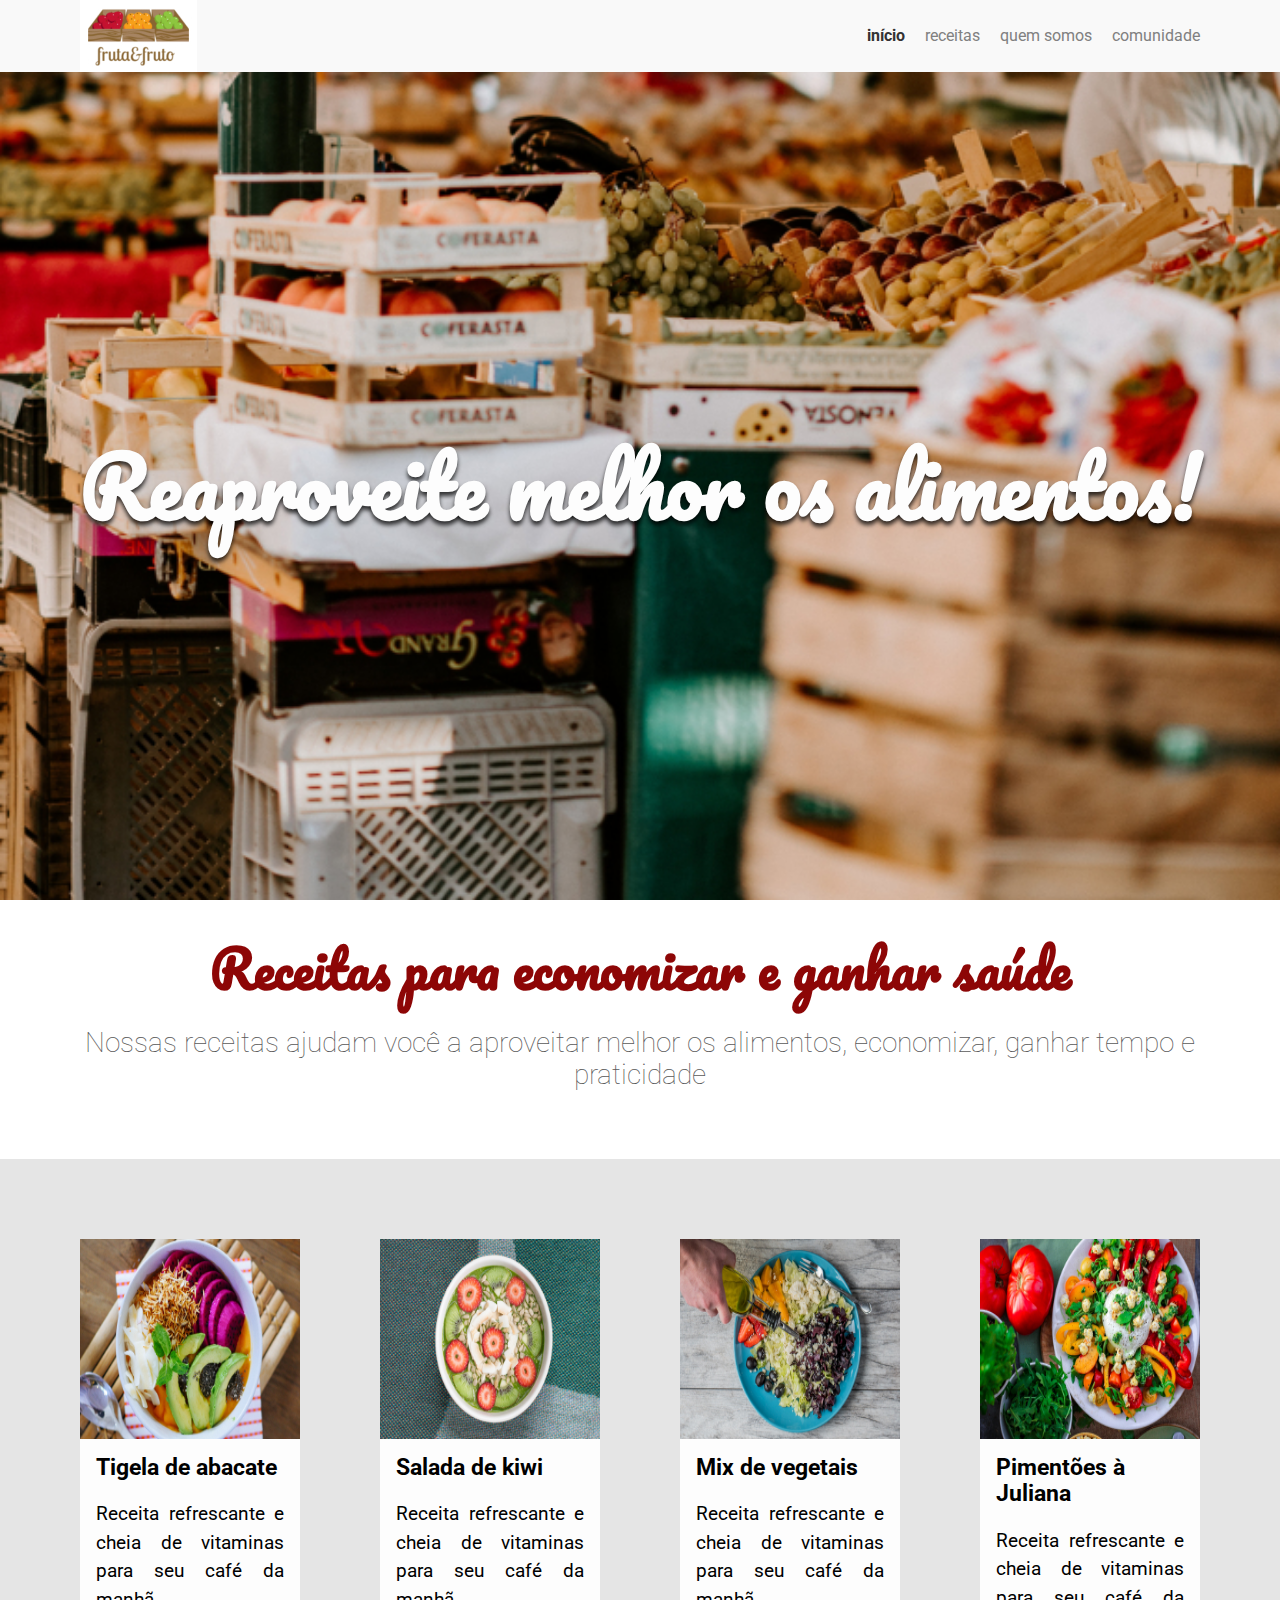
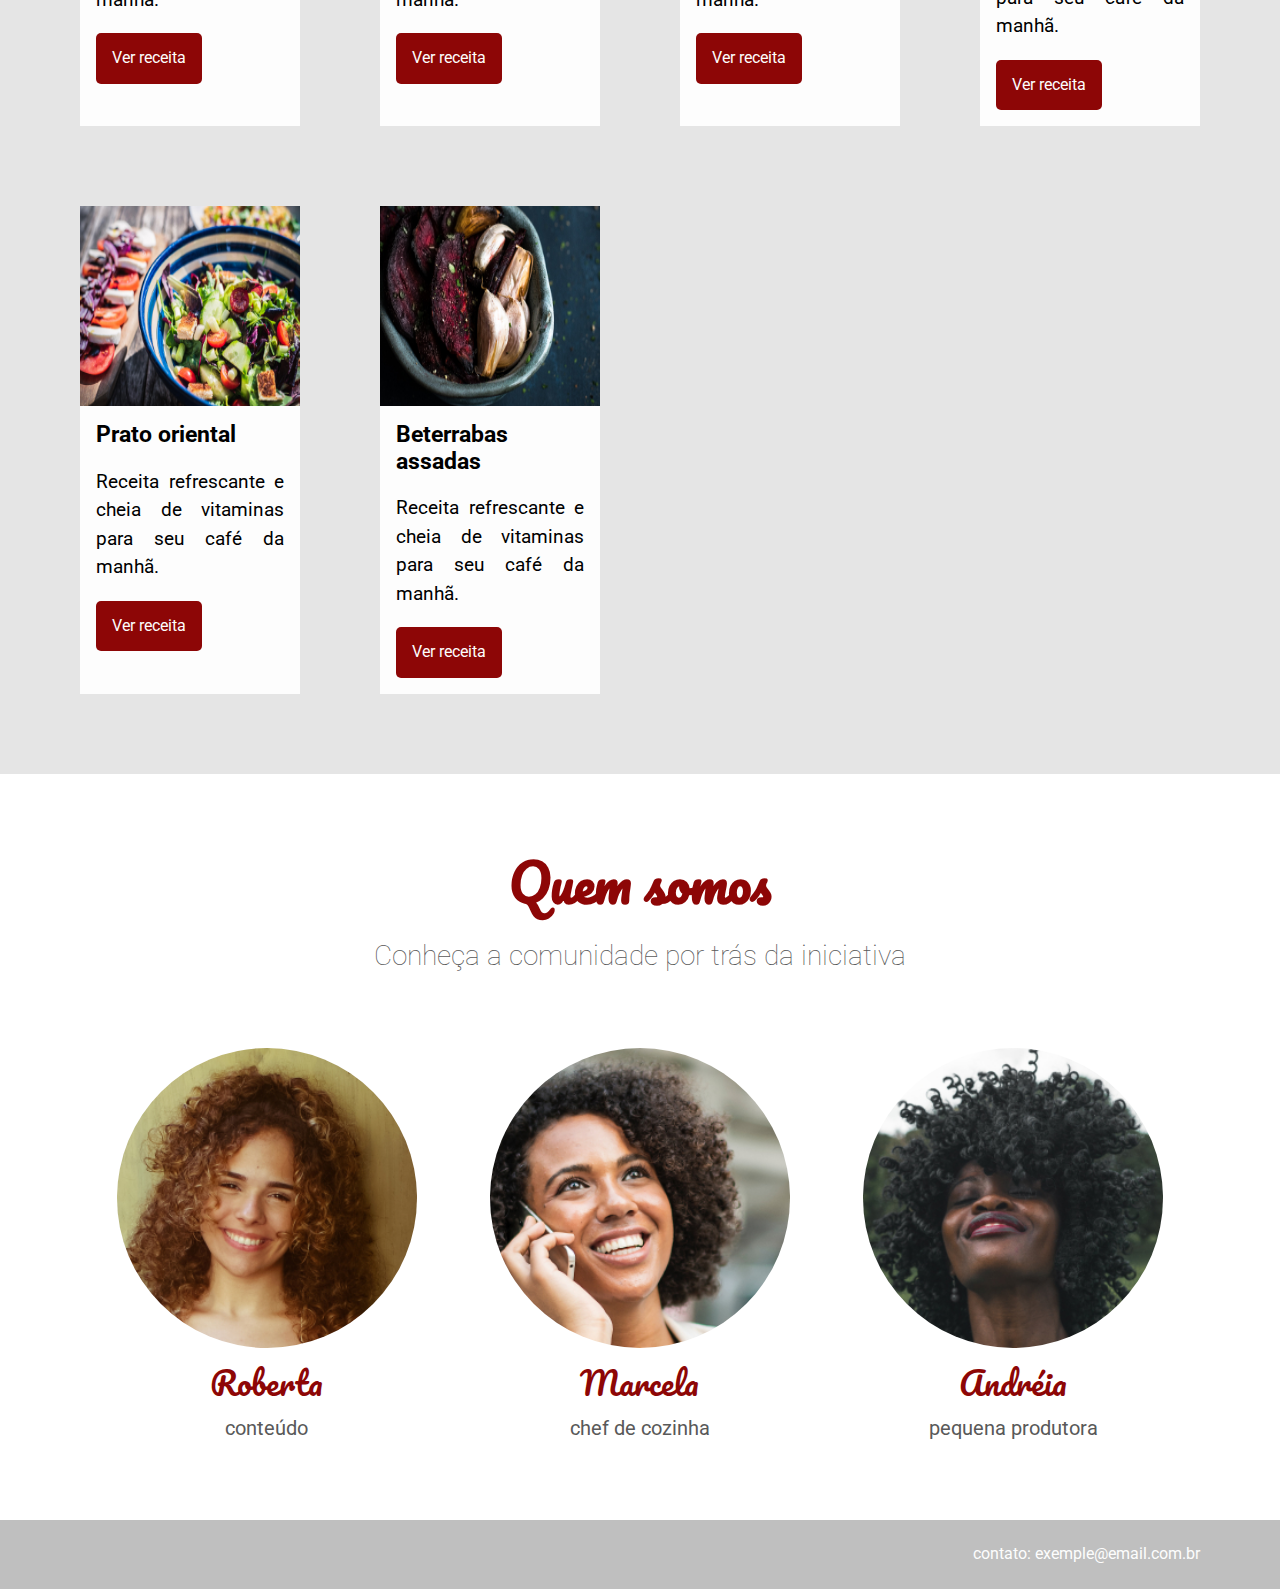
<file: index.html>
<!DOCTYPE html>
<html lang="pt-BR">

<head>
    <link href="https://fonts.googleapis.com/css?family=Pacifico|Roboto:100,300,400,500,700,900" rel="stylesheet" />
    <meta charset="UTF-8" />
    <meta name="viewport" content="width=device-width, initial-scale=1.0" />
    <meta http-equiv="X-UA-Compatible" content="ie=edge" />
    <title>Fruta & Fruto</title>
    <link href="./assets/css/normalize.css" rel="stylesheet" />
    <link href="./assets/css/reset.css" rel="stylesheet" />
    <link rel="stylesheet" href="./assets/css/cabecalho.css">
    <link rel="stylesheet" href="./assets/css/sobre.css">
    <link rel="stylesheet" href="./assets/css/banner.css">
    <link rel="stylesheet" href="./assets/css/receita.css">
    <link rel="stylesheet" href="./assets/css/quemsomos.css">
    <link rel="stylesheet" href="./assets/css/pessoa.css">
    <link rel="stylesheet" href="./assets/css/rodape.css">
    <link rel="stylesheet" href="./assets/css/logo.css">
</head>

<body>
    <header class="cabecalho">
        <img class="logo" alt="Fruta e Fruto" src="./assets/img/logo.jpg"></img>
        <nav class="menu">
            <ul class="menu__lista">
                <li class="menu__item"><a class="menu__link ativo" href="#">início</a></li>
                <li class="menu__item"><a class="menu__link" href="#">Receitas</a></li>
                <li class="menu__item"><a class="menu__link" href="#">Quem Somos</a></li>
                <li class="menu__item"><a class="menu__link" href="#">Comunidade</a></li>
            </ul>
        </nav>
    </header>
    <section class="banner">
        <div class="banner__img" src="./assets/img/banner.jpg" alt="Banner Alimentos"></div>
        <h2 class="banner__titulo">Reaproveite melhor os alimentos!</h2>
    </section>
    <section class="sobre">
        <h2 class="sobre__titulo">Receitas para economizar e ganhar saúde</h2>
        <p class="sobre__descricao">Nossas receitas ajudam você a aproveitar melhor os alimentos,
            economizar, ganhar tempo e praticidade</p>
    </section>
    <section class="receitas">
        <div class="receita">
            <img alt="Tigela de abacate" class="receita__imagem" src="./assets/img/receitas/tigela-de-abacate.jpg" />
            <div class="receita__conteudo">
                <h4 class="receita__titulo">Tigela de abacate</h4>
                <p class="receita__descricao">Receita refrescante e cheia de vitaminas para seu café da manhã.</p>
                <button class="receita__botao">Ver receita</button>
            </div>
        </div>
        <div class="receita">
            <img alt="Salada de kiwi" class="receita__imagem" src="./assets/img/receitas/salada-de-kiwi.jpg" />
            <div class="receita__conteudo">
                <h4 class="receita__titulo">Salada de kiwi</h4>
                <p class="receita__descricao">Receita refrescante e cheia de vitaminas para seu café da manhã.</p>
                <button class="receita__botao">Ver receita</button>
            </div>
        </div>
        <div class="receita">
            <img alt="Mix de vegetais" class="receita__imagem" src="./assets/img/receitas/mix-de-vegetais.jpg" />
            <div class="receita__conteudo">
                <h4 class="receita__titulo">Mix de vegetais</h4>
                <p class="receita__descricao">Receita refrescante e cheia de vitaminas para seu café da manhã.</p>
                <button class="receita__botao">Ver receita</button>
            </div>
        </div>
        <div class="receita">
            <img alt="Pimentões à Juliana" class="receita__imagem"
                src="./assets/img/receitas/pimentoes-a-juliana.jpg" />
            <div class="receita__conteudo">
                <h4 class="receita__titulo">Pimentões à Juliana</h4>
                <p class="receita__descricao">Receita refrescante e cheia de vitaminas para seu café da manhã.</p>
                <button class="receita__botao">Ver receita</button>
            </div>
        </div>
        <div class="receita">
            <img alt="Prato oriental" class="receita__imagem" src="./assets/img/receitas/prato-oriental.jpg" />
            <div class="receita__conteudo">
                <h4 class="receita__titulo">Prato oriental</h4>
                <p class="receita__descricao">Receita refrescante e cheia de vitaminas para seu café da manhã.</p>
                <button class="receita__botao">Ver receita</button>
            </div>
        </div>
        <div class="receita">
            <img alt="Beterrabas assadas" class="receita__imagem" src="./assets/img/receitas/beterrabas-assadas.jpg" />
            <div class="receita__conteudo">
                <h4 class="receita__titulo">Beterrabas assadas</h4>
                <p class="receita__descricao">Receita refrescante e cheia de vitaminas para seu café da manhã.</p>
                <button class="receita__botao">Ver receita</button>
            </div>
        </div>
    </section>
    <section class="quem-somos">
        <h3 class="quem-somos__titulo">Quem somos</h3>
        <p class="quem-somos__descricao">Conheça a comunidade por trás da iniciativa</p>
        <div class="pessoas">
            <div class="pessoa">
                <div class="pessoa__imagem pessoa__imagem--roberta"></div>
                <span class="pessoa__nome">Roberta</span>
                <span class="pessoa__funcao">Conteúdo</span>
            </div>
            <div class="pessoa">
                <div class="pessoa__imagem pessoa__imagem--marcela"></div>
                <span class="pessoa__nome">Marcela</span>
                <span class="pessoa__funcao">Chef de cozinha</span>
            </div>
            <div class="pessoa">
                <div class="pessoa__imagem pessoa__imagem--andreia"></div>
                <span class="pessoa__nome">Andréia</span>
                <span class="pessoa__funcao">Pequena Produtora</span>
            </div>
        </div>
    </section>
    <footer class="rodape">
        Contato: exemple@email.com.br
    </footer>
</body>

</html>
</file>
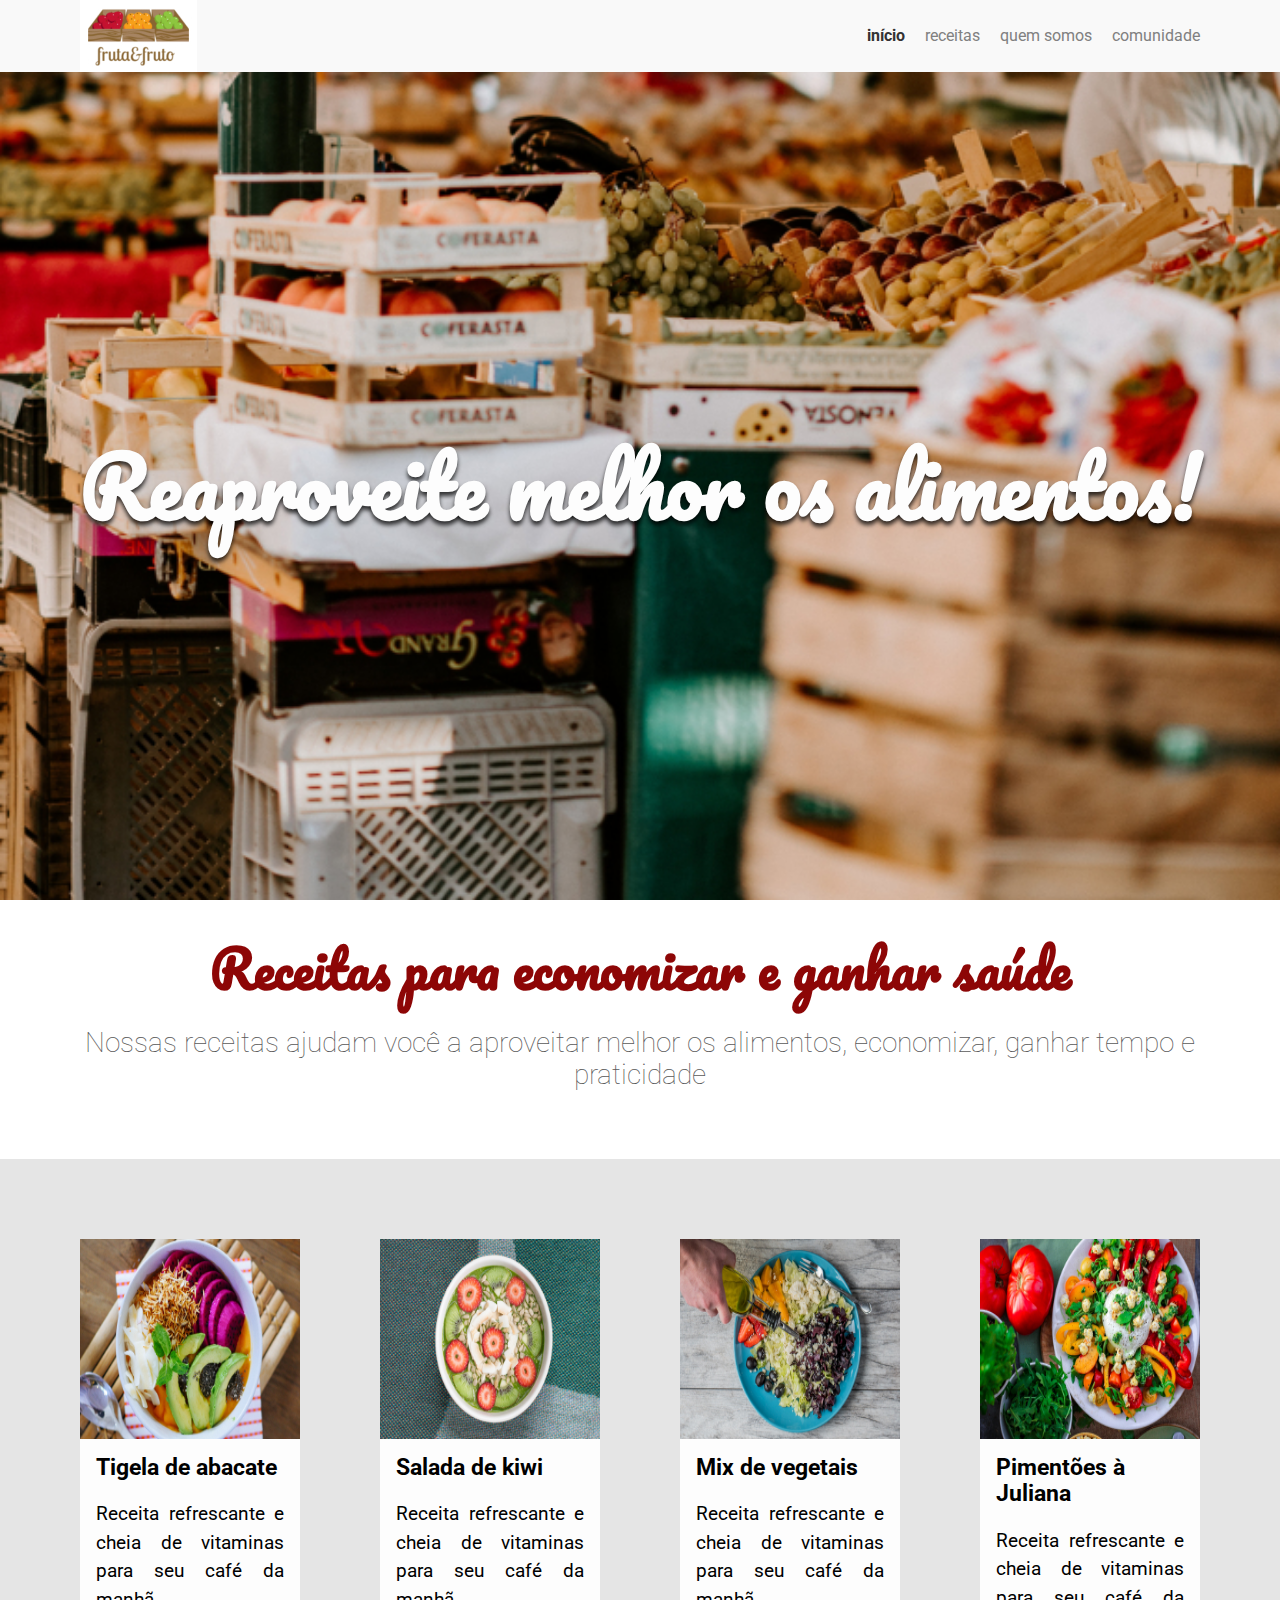
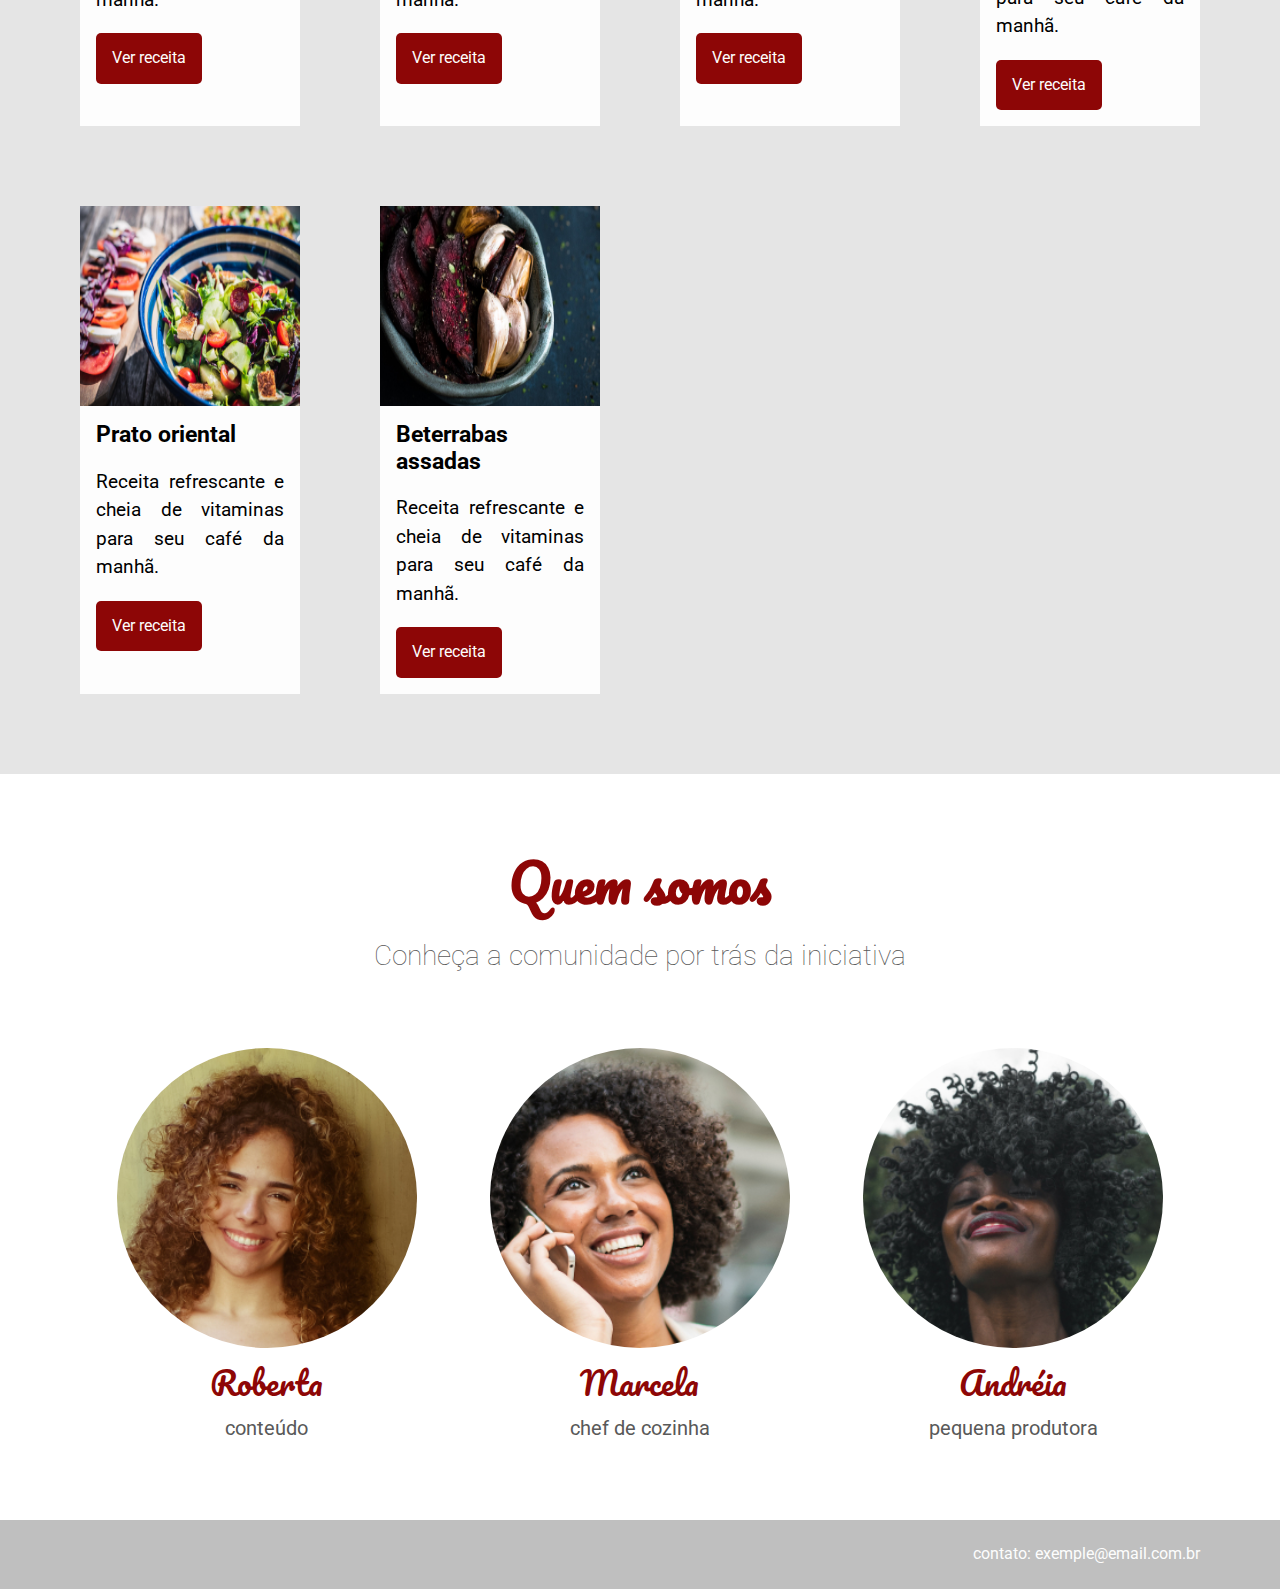
<file: Fruta&Fruto/index.html>
<!DOCTYPE html>
<html lang="pt-BR">

<head>
    <link href="https://fonts.googleapis.com/css?family=Pacifico|Roboto:100,300,400,500,700,900" rel="stylesheet" />
    <meta charset="UTF-8" />
    <meta name="viewport" content="width=device-width, initial-scale=1.0" />
    <meta http-equiv="X-UA-Compatible" content="ie=edge" />
    <title>Fruta & Fruto</title>
    <link href="./assets/css/normalize.css" rel="stylesheet" />
    <link href="./assets/css/reset.css" rel="stylesheet" />
    <link rel="stylesheet" href="./assets/css/cabecalho.css">
    <link rel="stylesheet" href="./assets/css/sobre.css">
    <link rel="stylesheet" href="./assets/css/banner.css">
    <link rel="stylesheet" href="./assets/css/receita.css">
    <link rel="stylesheet" href="./assets/css/quemsomos.css">
    <link rel="stylesheet" href="./assets/css/pessoa.css">
    <link rel="stylesheet" href="./assets/css/rodape.css">
    <link rel="stylesheet" href="./assets/css/logo.css">
</head>

<body>
    <header class="cabecalho">
        <img class="logo" alt="Fruta e Fruto" src="assets/img/logo.jpg"></img>
        <nav class="menu">
            <ul class="menu__lista">
                <li class="menu__item"><a class="menu__link ativo" href="#">início</a></li>
                <li class="menu__item"><a class="menu__link" href="#">Receitas</a></li>
                <li class="menu__item"><a class="menu__link" href="#">Quem Somos</a></li>
                <li class="menu__item"><a class="menu__link" href="#">Comunidade</a></li>
            </ul>
        </nav>
    </header>
    <section class="banner">
        <div class="banner__img" src="/assets/img/banner.jpg" alt="Banner Alimentos"></div>
        <h2 class="banner__titulo">Reaproveite melhor os alimentos!</h2>
    </section>
    <section class="sobre">
        <h2 class="sobre__titulo">Receitas para economizar e ganhar saúde</h2>
        <p class="sobre__descricao">Nossas receitas ajudam você a aproveitar melhor os alimentos,
            economizar, ganhar tempo e praticidade</p>
    </section>
    <section class="receitas">
        <div class="receita">
            <img alt="Tigela de abacate" class="receita__imagem" src="./assets/img/receitas/tigela-de-abacate.jpg" />
            <div class="receita__conteudo">
                <h4 class="receita__titulo">Tigela de abacate</h4>
                <p class="receita__descricao">Receita refrescante e cheia de vitaminas para seu café da manhã.</p>
                <button class="receita__botao">Ver receita</button>
            </div>
        </div>
        <div class="receita">
            <img alt="Salada de kiwi" class="receita__imagem" src="./assets/img/receitas/salada-de-kiwi.jpg" />
            <div class="receita__conteudo">
                <h4 class="receita__titulo">Salada de kiwi</h4>
                <p class="receita__descricao">Receita refrescante e cheia de vitaminas para seu café da manhã.</p>
                <button class="receita__botao">Ver receita</button>
            </div>
        </div>
        <div class="receita">
            <img alt="Mix de vegetais" class="receita__imagem" src="./assets/img/receitas/mix-de-vegetais.jpg" />
            <div class="receita__conteudo">
                <h4 class="receita__titulo">Mix de vegetais</h4>
                <p class="receita__descricao">Receita refrescante e cheia de vitaminas para seu café da manhã.</p>
                <button class="receita__botao">Ver receita</button>
            </div>
        </div>
        <div class="receita">
            <img alt="Pimentões à Juliana" class="receita__imagem"
                src="./assets/img/receitas/pimentoes-a-juliana.jpg" />
            <div class="receita__conteudo">
                <h4 class="receita__titulo">Pimentões à Juliana</h4>
                <p class="receita__descricao">Receita refrescante e cheia de vitaminas para seu café da manhã.</p>
                <button class="receita__botao">Ver receita</button>
            </div>
        </div>
        <div class="receita">
            <img alt="Prato oriental" class="receita__imagem" src="./assets/img/receitas/prato-oriental.jpg" />
            <div class="receita__conteudo">
                <h4 class="receita__titulo">Prato oriental</h4>
                <p class="receita__descricao">Receita refrescante e cheia de vitaminas para seu café da manhã.</p>
                <button class="receita__botao">Ver receita</button>
            </div>
        </div>
        <div class="receita">
            <img alt="Beterrabas assadas" class="receita__imagem" src="./assets/img/receitas/beterrabas-assadas.jpg" />
            <div class="receita__conteudo">
                <h4 class="receita__titulo">Beterrabas assadas</h4>
                <p class="receita__descricao">Receita refrescante e cheia de vitaminas para seu café da manhã.</p>
                <button class="receita__botao">Ver receita</button>
            </div>
        </div>
    </section>
    <section class="quem-somos">
        <h3 class="quem-somos__titulo">Quem somos</h3>
        <p class="quem-somos__descricao">Conheça a comunidade por trás da iniciativa</p>
        <div class="pessoas">
            <div class="pessoa">
                <div class="pessoa__imagem pessoa__imagem--roberta"></div>
                <span class="pessoa__nome">Roberta</span>
                <span class="pessoa__funcao">Conteúdo</span>
            </div>
            <div class="pessoa">
                <div class="pessoa__imagem pessoa__imagem--marcela"></div>
                <span class="pessoa__nome">Marcela</span>
                <span class="pessoa__funcao">Chef de cozinha</span>
            </div>
            <div class="pessoa">
                <div class="pessoa__imagem pessoa__imagem--andreia"></div>
                <span class="pessoa__nome">Andréia</span>
                <span class="pessoa__funcao">Pequena Produtora</span>
            </div>
        </div>
    </section>
    <footer class="rodape">
        Contato: exemple@email.com.br
    </footer>
</body>

</html>
</file>
<file: assets/css/cabecalho.css>
.cabecalho {
    align-items: center;
    background-color: #f9f9f9;
    display: flex;
    justify-content: space-between;
    padding-left: 2rem;
    padding-right: 2rem;
}

.menu__lista {
    display: flex;
}

.menu__item {
    list-style: none;
}

.menu__item:last-child .menu__link {
    margin-right: 0;
}

.menu__link {
    color: #808080;
    margin-right: 1.25rem;
    text-decoration: none;
    text-transform: lowercase;
}

.menu__link.ativo {
    color: #333333;
    font-weight: bold;
}

.menu__link:hover {
    text-decoration: underline;
}

@media screen and (min-width: 0) {
    .cabecalho {
        justify-content: center;
        padding: 0 1rem;
    }
}

@media screen and (min-width: 786px) {
    .cabecalho {
        justify-content: space-between;
        padding: 0 5rem;
    }
}
</file>
<file: assets/css/sobre.css>
.sobre {
    text-align: center;
}

.sobre__titulo {
    color: #8d0606;
    font-family: Pacifico, cursive;
}

.sobre__descricao {
    color: #595959;
    font-weight: 100;
}

@media screen and (min-width: 0) {
    .sobre {
        padding: 2.5rem 1rem;
    }
}

@media screen and (min-width: 768px) {
    .sobre {
        padding: 2.5rem;
    }
}

@media screen and (min-width: 0) {
    .sobre__titulo {
        font-size: 2rem;
    }
}

@media screen and (min-width: 768px) {
    .sobre__titulo {
        font-size: 3.1875rem;
    }
}


@media screen and (min-width: 0) {
    .sobre__descricao {
        font-size: 1.3rem;
    }
}

@media screen and (min-width: 768px) {
    .sobre__descricao {
        font-size: 1.75rem;
    }
}
</file>
<file: assets/css/banner.css>
.banner__img {
    width: 100%;
    background: url('../img/banner.jpg') no-repeat center / cover;
}

.banner {
    position: relative;
}

.banner__titulo {
    color: #fdfdfd;
    font-family: Pacifico, cursive;
    position: absolute;
    left: 50%;
    top: 50%;
    text-shadow: 0 4px 4px rgba(0, 0, 0, 0.75);
    text-align: center;
    transform: translate(-50%, -50%);
    width: 100%;
}

@media screen and (min-width: 0) {
    .banner__titulo {
        font-size: 3rem;
    }
}

@media screen and (min-width: 768px) {
    .banner__titulo {
        font-size: 5.0625rem;
    }
}

@media screen and (min-width: 0) {
    .banner__img {
        height: calc(100vh - 51px);
    }
}

@media screen and (min-width: 768px) {
    .banner__img {
        height: calc(100vh - 72px);
    }
}
</file>
<file: assets/css/receita.css>
.receitas {
    background: #e5e5e5;
    display: flex;
    flex-wrap: wrap;
}

.receita {
    background: #fdfdfd;
    display: flex;
    flex-direction: column;
    margin-bottom: 5rem;
}

.receita__imagem {
    height: 200px;

}

.receita__titulo {
    font-size: 1.4375rem;
}

.receita__descricao {
    font-size: 1.1875rem;
    line-height: 1.5;
    text-align: justify;

}

.receita__conteudo {
    padding: 1rem;
}

.receita__botao {
    background: #8d0606;
    border: none;
    border-radius: 5px;
    color: #fdfdfd;
    padding: 1rem;
    transition: all .1s ease-in-out;
}

.receita__botao:hover {
    cursor: pointer;
    background: #620404;
}

@media screen and (min-width: 0) {
    .receita {
        margin-right: 1rem;
        width: 100%;
    }

    .receitas {
        padding: 5rem 0 0 1rem;
    }
}

@media screen and (min-width: 768px) {
    .receita {
        margin-right: 2.5rem;
        width: calc(33.33% - 2.5rem);
    }

    .receitas {
        padding: 5rem 0 0 2.5rem;
    }
}

@media screen and (min-width: 992px) {
    .receita {
        margin-right: 5rem;
        width: calc(25% - 5rem);
    }

    .receitas {
        padding: 5rem 0 0 5rem;
    }
}
</file>
<file: assets/css/quemsomos.css>
.quem-somos {
    text-align: center;
    padding: 5rem;
}

.quem-somos__titulo {
    margin-bottom: 1rem;
    color: #8d0606;
    font-size: 3.1875rem;
    font-family: Pacifico, cursive;
}

.quem-somos__descricao {
    font-weight: 100;
    font-size: 1.75rem;
    color: #595959;
}
</file>
<file: assets/css/pessoa.css>
.pessoa {
    display: flex;
    flex-direction: column;
}

.pessoas {
    display: flex;
    padding-top: 3rem;
    justify-content: space-around;
}

.pessoa__nome {
    margin: 1rem 0;
    font-family: Pacifico, cursive;
    color: #8d0606;
    font-size: 2rem;
}

.pessoa__funcao {
    text-transform: lowercase;
    color: #595959;
    font-size: 1.25rem;
}

.pessoa__imagem {
    width: 300px;
    height: 300px;
    border-radius: 100%;
    margin: 0 auto;
    background-position: center;
    background-size: cover;
    background-repeat: no-repeat;
}

.pessoa__imagem--roberta {
    background-image: url('../../assets/img/pessoas/roberta.jpg');
}

.pessoa__imagem--marcela {
    background-image: url('../../assets/img/pessoas/marcela.jpg');
}

.pessoa__imagem--andreia {
    background-image: url('../../assets/img/pessoas/andreia.jpg');
}



@media screen and (min-width: 0) {
    .pessoas {
        flex-direction: column;
    }

    .pessoa {
        margin-bottom: 2rem;
    }
}

@media screen and (min-width: 768px) {
    .pessoas {
        flex-direction: row;
    }

    .pessoa {
        margin-bottom: 0;
    }
}
</file>
<file: assets/css/rodape.css>
.rodape {
    background: #bfbfbf;
    color: #fdfdfd;
    text-align: right;
    padding: 1.5625rem 5rem;
    text-transform: lowercase;
}
</file>
<file: assets/css/logo.css>
@media screen and (min-width: 0) {
    .logo {
        display: none
    }
}

@media screen and (min-width: 768px) {
    .logo {
        display: block
    }
}
</file>
<file: Fruta&Fruto/assets/css/cabecalho.css>
.cabecalho {
    align-items: center;
    background-color: #f9f9f9;
    display: flex;
    justify-content: space-between;
    padding-left: 2rem;
    padding-right: 2rem;
}

.menu__lista {
    display: flex;
}

.menu__item {
    list-style: none;
}

.menu__item:last-child .menu__link {
    margin-right: 0;
}

.menu__link {
    color: #808080;
    margin-right: 1.25rem;
    text-decoration: none;
    text-transform: lowercase;
}

.menu__link.ativo {
    color: #333333;
    font-weight: bold;
}

.menu__link:hover {
    text-decoration: underline;
}

@media screen and (min-width: 0) {
    .cabecalho {
        justify-content: center;
        padding: 0 1rem;
    }
}

@media screen and (min-width: 786px) {
    .cabecalho {
        justify-content: space-between;
        padding: 0 5rem;
    }
}
</file>
<file: Fruta&Fruto/assets/css/sobre.css>
.sobre {
    text-align: center;
}

.sobre__titulo {
    color: #8d0606;
    font-family: Pacifico, cursive;
}

.sobre__descricao {
    color: #595959;
    font-weight: 100;
}

@media screen and (min-width: 0) {
    .sobre {
        padding: 2.5rem 1rem;
    }
}

@media screen and (min-width: 768px) {
    .sobre {
        padding: 2.5rem;
    }
}

@media screen and (min-width: 0) {
    .sobre__titulo {
        font-size: 2rem;
    }
}

@media screen and (min-width: 768px) {
    .sobre__titulo {
        font-size: 3.1875rem;
    }
}


@media screen and (min-width: 0) {
    .sobre__descricao {
        font-size: 1.3rem;
    }
}

@media screen and (min-width: 768px) {
    .sobre__descricao {
        font-size: 1.75rem;
    }
}
</file>
<file: Fruta&Fruto/assets/css/banner.css>
.banner__img {
    width: 100%;
    background: url('../img/banner.jpg') no-repeat center / cover;
}

.banner {
    position: relative;
}

.banner__titulo {
    color: #fdfdfd;
    font-family: Pacifico, cursive;
    position: absolute;
    left: 50%;
    top: 50%;
    text-shadow: 0 4px 4px rgba(0, 0, 0, 0.75);
    text-align: center;
    transform: translate(-50%, -50%);
    width: 100%;
}

@media screen and (min-width: 0) {
    .banner__titulo {
        font-size: 3rem;
    }
}

@media screen and (min-width: 768px) {
    .banner__titulo {
        font-size: 5.0625rem;
    }
}

@media screen and (min-width: 0) {
    .banner__img {
        height: calc(100vh - 51px);
    }
}

@media screen and (min-width: 768px) {
    .banner__img {
        height: calc(100vh - 72px);
    }
}
</file>
<file: Fruta&Fruto/assets/css/receita.css>
.receitas {
    background: #e5e5e5;
    display: flex;
    flex-wrap: wrap;
}

.receita {
    background: #fdfdfd;
    display: flex;
    flex-direction: column;
    margin-bottom: 5rem;
}

.receita__imagem {
    height: 200px;

}

.receita__titulo {
    font-size: 1.4375rem;
}

.receita__descricao {
    font-size: 1.1875rem;
    line-height: 1.5;
    text-align: justify;

}

.receita__conteudo {
    padding: 1rem;
}

.receita__botao {
    background: #8d0606;
    border: none;
    border-radius: 5px;
    color: #fdfdfd;
    padding: 1rem;
    transition: all .1s ease-in-out;
}

.receita__botao:hover {
    cursor: pointer;
    background: #620404;
}

@media screen and (min-width: 0) {
    .receita {
        margin-right: 1rem;
        width: 100%;
    }

    .receitas {
        padding: 5rem 0 0 1rem;
    }
}

@media screen and (min-width: 768px) {
    .receita {
        margin-right: 2.5rem;
        width: calc(33.33% - 2.5rem);
    }

    .receitas {
        padding: 5rem 0 0 2.5rem;
    }
}

@media screen and (min-width: 992px) {
    .receita {
        margin-right: 5rem;
        width: calc(25% - 5rem);
    }

    .receitas {
        padding: 5rem 0 0 5rem;
    }
}
</file>
<file: Fruta&Fruto/assets/css/quemsomos.css>
.quem-somos {
    text-align: center;
    padding: 5rem;
}

.quem-somos__titulo {
    margin-bottom: 1rem;
    color: #8d0606;
    font-size: 3.1875rem;
    font-family: Pacifico, cursive;
}

.quem-somos__descricao {
    font-weight: 100;
    font-size: 1.75rem;
    color: #595959;
}
</file>
<file: Fruta&Fruto/assets/css/pessoa.css>
.pessoa {
    display: flex;
    flex-direction: column;
}

.pessoas {
    display: flex;
    padding-top: 3rem;
    justify-content: space-around;
}

.pessoa__nome {
    margin: 1rem 0;
    font-family: Pacifico, cursive;
    color: #8d0606;
    font-size: 2rem;
}

.pessoa__funcao {
    text-transform: lowercase;
    color: #595959;
    font-size: 1.25rem;
}

.pessoa__imagem {
    width: 300px;
    height: 300px;
    border-radius: 100%;
    margin: 0 auto;
    background-position: center;
    background-size: cover;
    background-repeat: no-repeat;
}

.pessoa__imagem--roberta {
    background-image: url('../../assets/img/pessoas/roberta.jpg');
}

.pessoa__imagem--marcela {
    background-image: url('../../assets/img/pessoas/marcela.jpg');
}

.pessoa__imagem--andreia {
    background-image: url('../../assets/img/pessoas/andreia.jpg');
}



@media screen and (min-width: 0) {
    .pessoas {
        flex-direction: column;
    }

    .pessoa {
        margin-bottom: 2rem;
    }
}

@media screen and (min-width: 768px) {
    .pessoas {
        flex-direction: row;
    }

    .pessoa {
        margin-bottom: 0;
    }
}
</file>
<file: Fruta&Fruto/assets/css/rodape.css>
.rodape {
    background: #bfbfbf;
    color: #fdfdfd;
    text-align: right;
    padding: 1.5625rem 5rem;
    text-transform: lowercase;
}
</file>
<file: Fruta&Fruto/assets/css/logo.css>
@media screen and (min-width: 0) {
    .logo {
        display: none
    }
}

@media screen and (min-width: 768px) {
    .logo {
        display: block
    }
}
</file>
